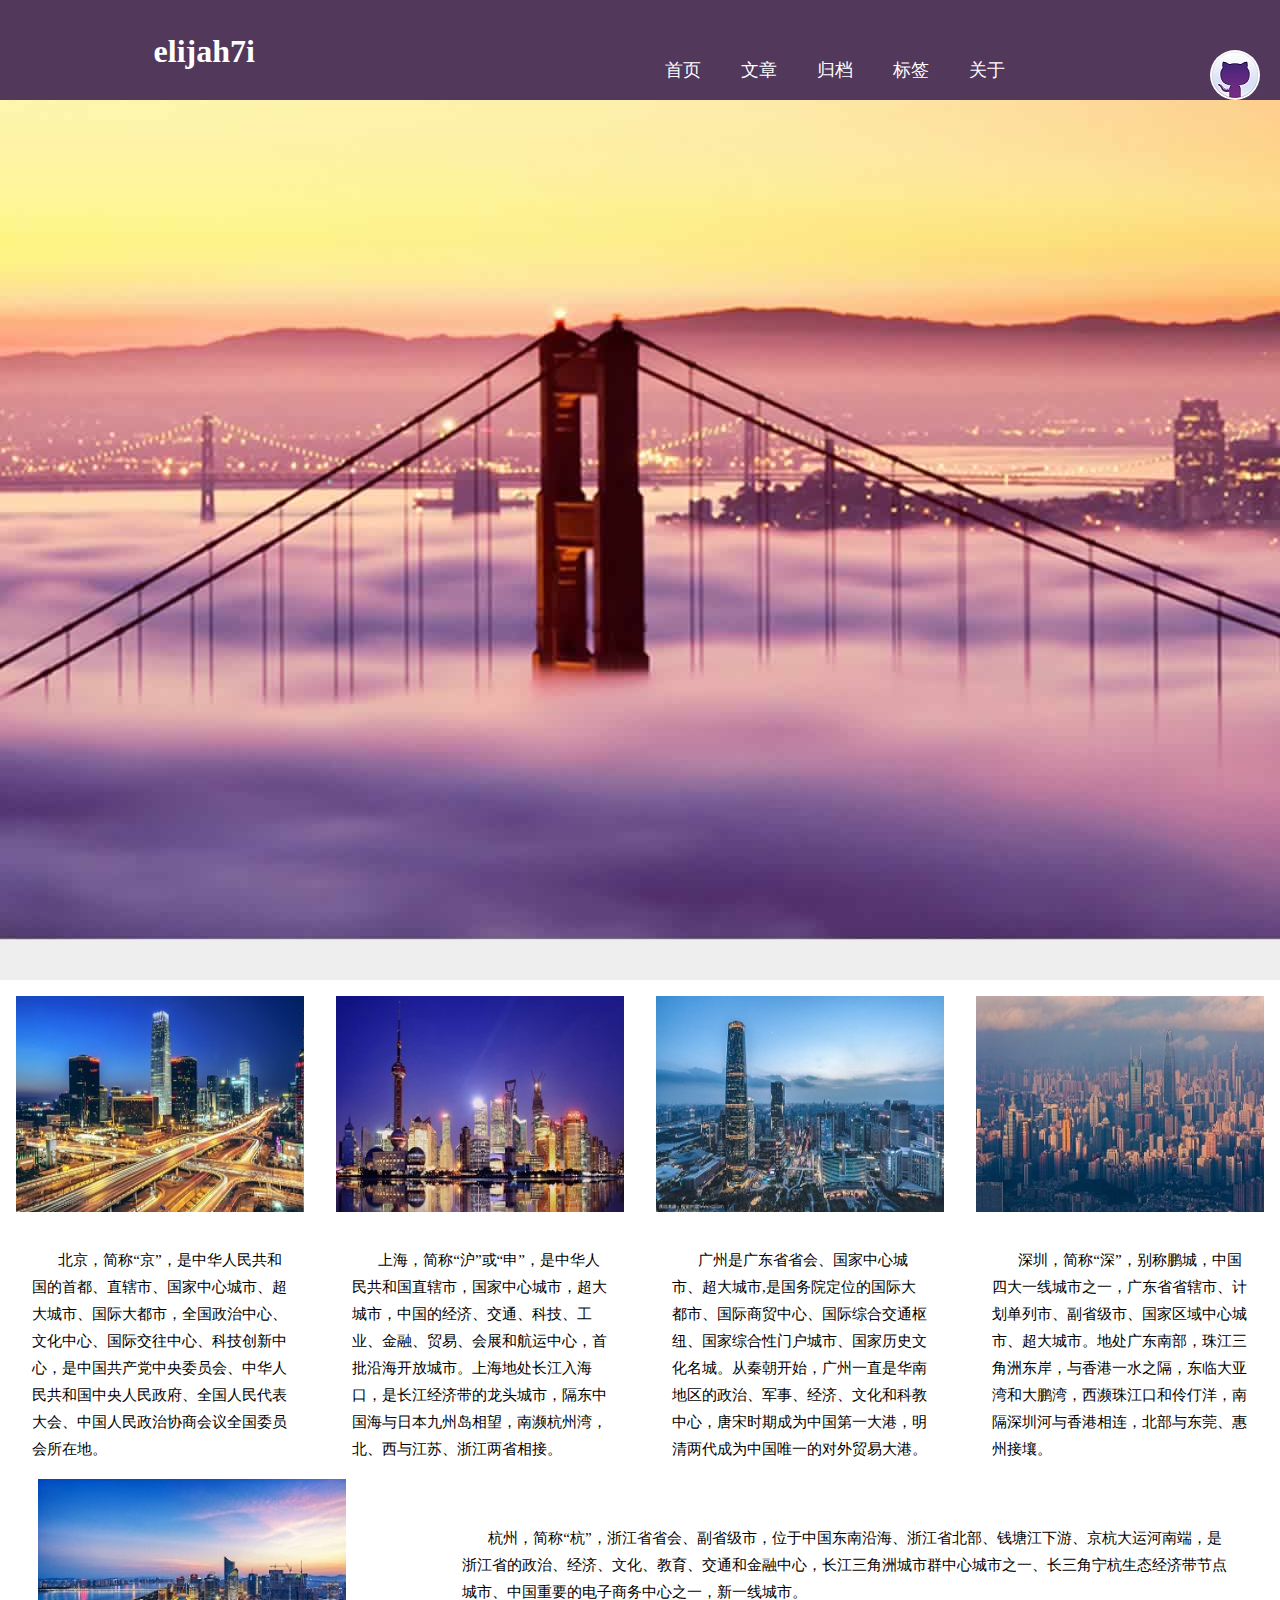
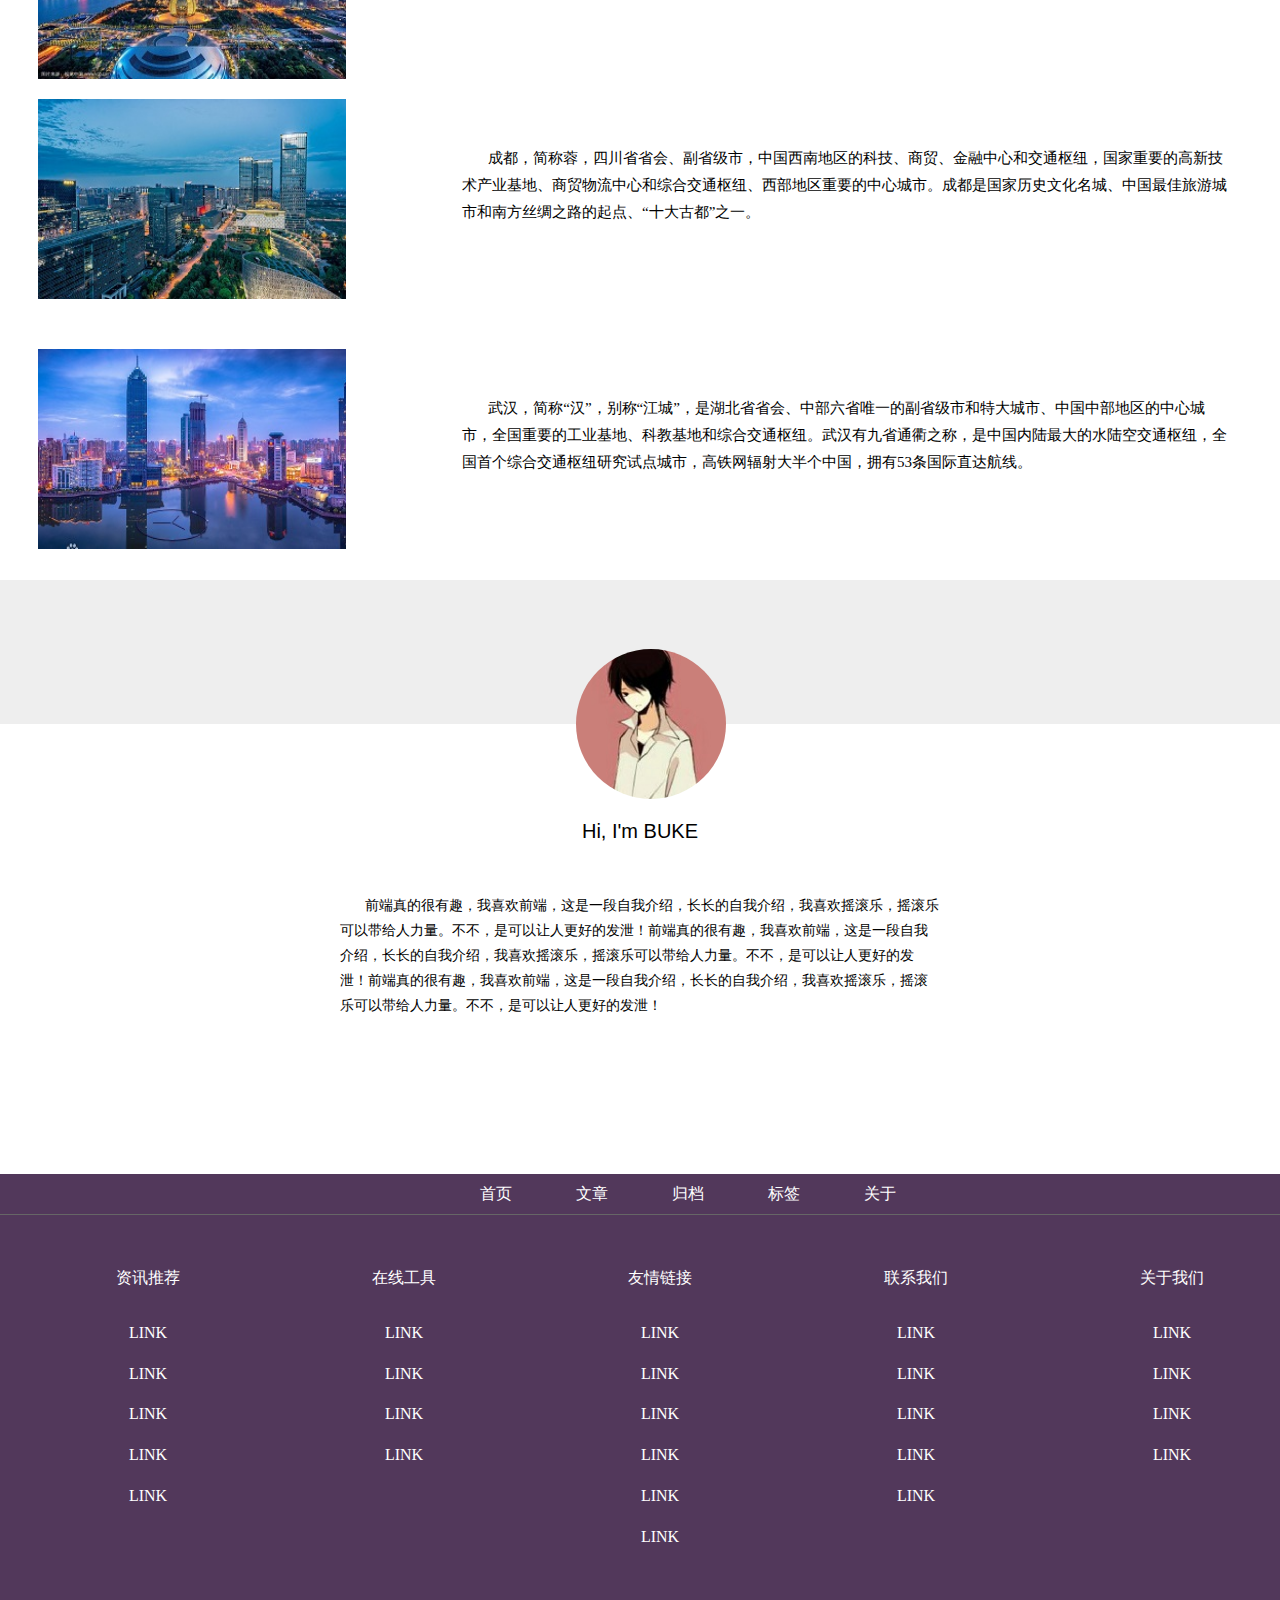
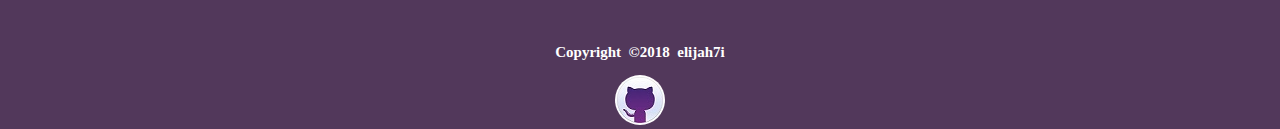
<file: index.html>
<!DOCTYPE html>
<html>
    <head>
        <meta charset="utf-8">
        <title>Index</title>
        <link rel="shortcut icon" href="image/ee.ico" />
        <link rel="stylesheet" type="text/css" href="css/index.css" />
    </head>
    <body>
        <div id="header">
            <div class="title1">
                <h1>elijah7i</h1>
            </div>
            <div class="title2">
                <ul>
                    <li><a href="index.html">首页</a></li>
                    <li><a href="http://www.cnblogs.com/mix88/">文章</a></li>
                    <li><a href="#">归档</a></li>
                    <li><a href="#">标签</a></li>
                    <li><a href="about.html">关于</a></li>
                </ul>    
            </div>
            <div class="title3">
                <a href="https://github.com/buke2020"><img src="image/git.jpg" alt="github" /></a>
            </div>
        </div>

        <br/><br/><br/><br/>
        <div class="bridge">
            <img src="image/bridge.jpg" alt="Golden Gate Bridge" />
        </div>

        <div class="img">
            <img src="image/bj.jpg" alt="北京" />
            <div class="desc"><p>&nbsp;&nbsp;&nbsp;&nbsp;&nbsp;&nbsp;&nbsp;北京，简称“京”，是中华人民共和国的首都、直辖市、国家中心城市、超大城市、国际大都市，全国政治中心、文化中心、国际交往中心、科技创新中心，是中国共产党中央委员会、中华人民共和国中央人民政府、全国人民代表大会、中国人民政治协商会议全国委员会所在地。</p></div>
        </div>
        <div class="img">
            <img src="image/sh.jpg" alt="上海" />
            <div class="desc"><p>&nbsp;&nbsp;&nbsp;&nbsp;&nbsp;&nbsp;&nbsp;上海，简称“沪”或“申”，是中华人民共和国直辖市，国家中心城市，超大城市，中国的经济、交通、科技、工业、金融、贸易、会展和航运中心，首批沿海开放城市。上海地处长江入海口，是长江经济带的龙头城市，隔东中国海与日本九州岛相望，南濒杭州湾，北、西与江苏、浙江两省相接。</p></div>
        </div>
            <div class="img">
            <img src="image/gz.jpg" alt="广州" />
            <div class="desc"><p>&nbsp;&nbsp;&nbsp;&nbsp;&nbsp;&nbsp;&nbsp;广州是广东省省会、国家中心城市、超大城市,是国务院定位的国际大都市、国际商贸中心、国际综合交通枢纽、国家综合性门户城市、国家历史文化名城。从秦朝开始，广州一直是华南地区的政治、军事、经济、文化和科教中心，唐宋时期成为中国第一大港，明清两代成为中国唯一的对外贸易大港。</p></div>
        </div>
        <div class="img">
            <img src="image/sz.jpg" alt="深圳" />
            <div class="desc"><p>&nbsp;&nbsp;&nbsp;&nbsp;&nbsp;&nbsp;&nbsp;深圳，简称“深”，别称鹏城，中国四大一线城市之一，广东省省辖市、计划单列市、副省级市、国家区域中心城市、超大城市。地处广东南部，珠江三角洲东岸，与香港一水之隔，东临大亚湾和大鹏湾，西濒珠江口和伶仃洋，南隔深圳河与香港相连，北部与东莞、惠州接壤。</p></div>
        </div>

        <br/><br/><br/><br/><br/><br/><br/><br/><br><br/><br/><br/><br/><br/>
        <br/><br/><br/><br/><br/><br/><br/><br/><br><br/><br/><br/><br/>
        <div class="imges">
            <img src="image/hz.jpg" alt="杭州" />
            <div class="rightdesc"><p>&nbsp;&nbsp;&nbsp;&nbsp;&nbsp;&nbsp;&nbsp;杭州，简称“杭”，浙江省省会、副省级市，位于中国东南沿海、浙江省北部、钱塘江下游、京杭大运河南端，是浙江省的政治、经济、文化、教育、交通和金融中心，长江三角洲城市群中心城市之一、长三角宁杭生态经济带节点城市、中国重要的电子商务中心之一，新一线城市。</p></div>
        </div>
        <div class="imges">
            <img src="image/cd.jpg" alt="成都" />
            <div class="rightdesc"><p>&nbsp;&nbsp;&nbsp;&nbsp;&nbsp;&nbsp;&nbsp;成都，简称蓉，四川省省会、副省级市，中国西南地区的科技、商贸、金融中心和交通枢纽，国家重要的高新技术产业基地、商贸物流中心和综合交通枢纽、西部地区重要的中心城市。成都是国家历史文化名城、中国最佳旅游城市和南方丝绸之路的起点、“十大古都”之一。</p></div>
        </div>
        <div class="imges">
            <img src="image/wh.jpg" alt="武汉" />
            <div class="rightdesc"><p>&nbsp;&nbsp;&nbsp;&nbsp;&nbsp;&nbsp;&nbsp;武汉，简称“汉”，别称“江城”，是湖北省省会、中部六省唯一的副省级市和特大城市、中国中部地区的中心城市，全国重要的工业基地、科教基地和综合交通枢纽。武汉有九省通衢之称，是中国内陆最大的水陆空交通枢纽，全国首个综合交通枢纽研究试点城市，高铁网辐射大半个中国，拥有53条国际直达航线。</p></div>
        </div>

        <br/><br/><br/><br/><br/><br/><br/><br/>
        <div id="avatar">
            <img src="image/buke.jpg" alt="BUKE" /><h2>Hi, I'm BUKE</h2>
            <p>&nbsp;&nbsp;&nbsp;&nbsp;&nbsp;&nbsp;&nbsp;前端真的很有趣，我喜欢前端，这是一段自我介绍，长长的自我介绍，我喜欢摇滚乐，摇滚乐可以带给人力量。不不，是可以让人更好的发泄！前端真的很有趣，我喜欢前端，这是一段自我介绍，长长的自我介绍，我喜欢摇滚乐，摇滚乐可以带给人力量。不不，是可以让人更好的发泄！前端真的很有趣，我喜欢前端，这是一段自我介绍，长长的自我介绍，我喜欢摇滚乐，摇滚乐可以带给人力量。不不，是可以让人更好的发泄！</p>
        </div>

        <div id="footer">
            <ul>
                <li><a href="index.html">首页</a></li>
                <li><a href="http://www.cnblogs.com/mix88/">文章</a></li>
                <li><a href="#">归档</a></li>
                <li><a href="#">标签</a></li>
                <li><a href="about.html">关于</a></li>
            </ul>
        </div>

        <div class="link">
            <div class="line">
                <ul>
                    <li class="titlebar">资讯推荐</li>
                    <li><a href="#">LINK</a></li>
                    <li><a href="#">LINK</a></li>
                    <li><a href="#">LINK</a></li>
                    <li><a href="#">LINK</a></li>
                    <li><a href="#">LINK</a></li>
                </ul>
            </div>
            <div class="line">
                <ul>
                    <li class="titlebar">在线工具</li>
                    <li><a href="#">LINK</a></li>
                    <li><a href="#">LINK</a></li>
                    <li><a href="#">LINK</a></li>
                    <li><a href="#">LINK</a></li>
                </ul>
            </div>
            <div class="line">
                <ul>
                    <li class="titlebar">友情链接</li>
                    <li><a href="http://www.cnblogs.com/mix88/">LINK</a></li>
                    <li><a href="http://www.cnblogs.com/mix88/">LINK</a></li>
                    <li><a href="http://www.cnblogs.com/mix88/">LINK</a></li>
                    <li><a href="http://www.cnblogs.com/mix88/">LINK</a></li>
                    <li><a href="http://www.cnblogs.com/mix88/">LINK</a></li>
                    <li><a href="http://www.cnblogs.com/mix88/">LINK</a></li>
                </ul>
            </div>
            <div class="line">
                <ul>
                    <li class="titlebar">联系我们</li>
                    <li><a href="#">LINK</a></li>
                    <li><a href="#">LINK</a></li>
                    <li><a href="#">LINK</a></li>
                    <li><a href="#">LINK</a></li>
                    <li><a href="#">LINK</a></li>
                </ul>
            </div>
            <div class="line">
                <ul>
                    <li class="titlebar">关于我们</li>
                    <li><a href="about.html">LINK</a></li>
                    <li><a href="about.html">LINK</a></li>
                    <li><a href="about.html">LINK</a></li>
                    <li><a href="about.html">LINK</a></li>
                </ul>
            </div>
        </div>
    
        <div class="copyright">
            <h4>Copyright&nbsp;&nbsp;©2018&nbsp;&nbsp;elijah7i</h4>
            <a href="http://github.com/buke2020"><img src="image/git.jpg" alt="Github" /></a>
        </div>

        <audio autoplay="autoplay" loop="-1">
            <source src="audio/ocean.mp3" type="audio/mp3">
        </audio>
    </body>
</html>
</file>
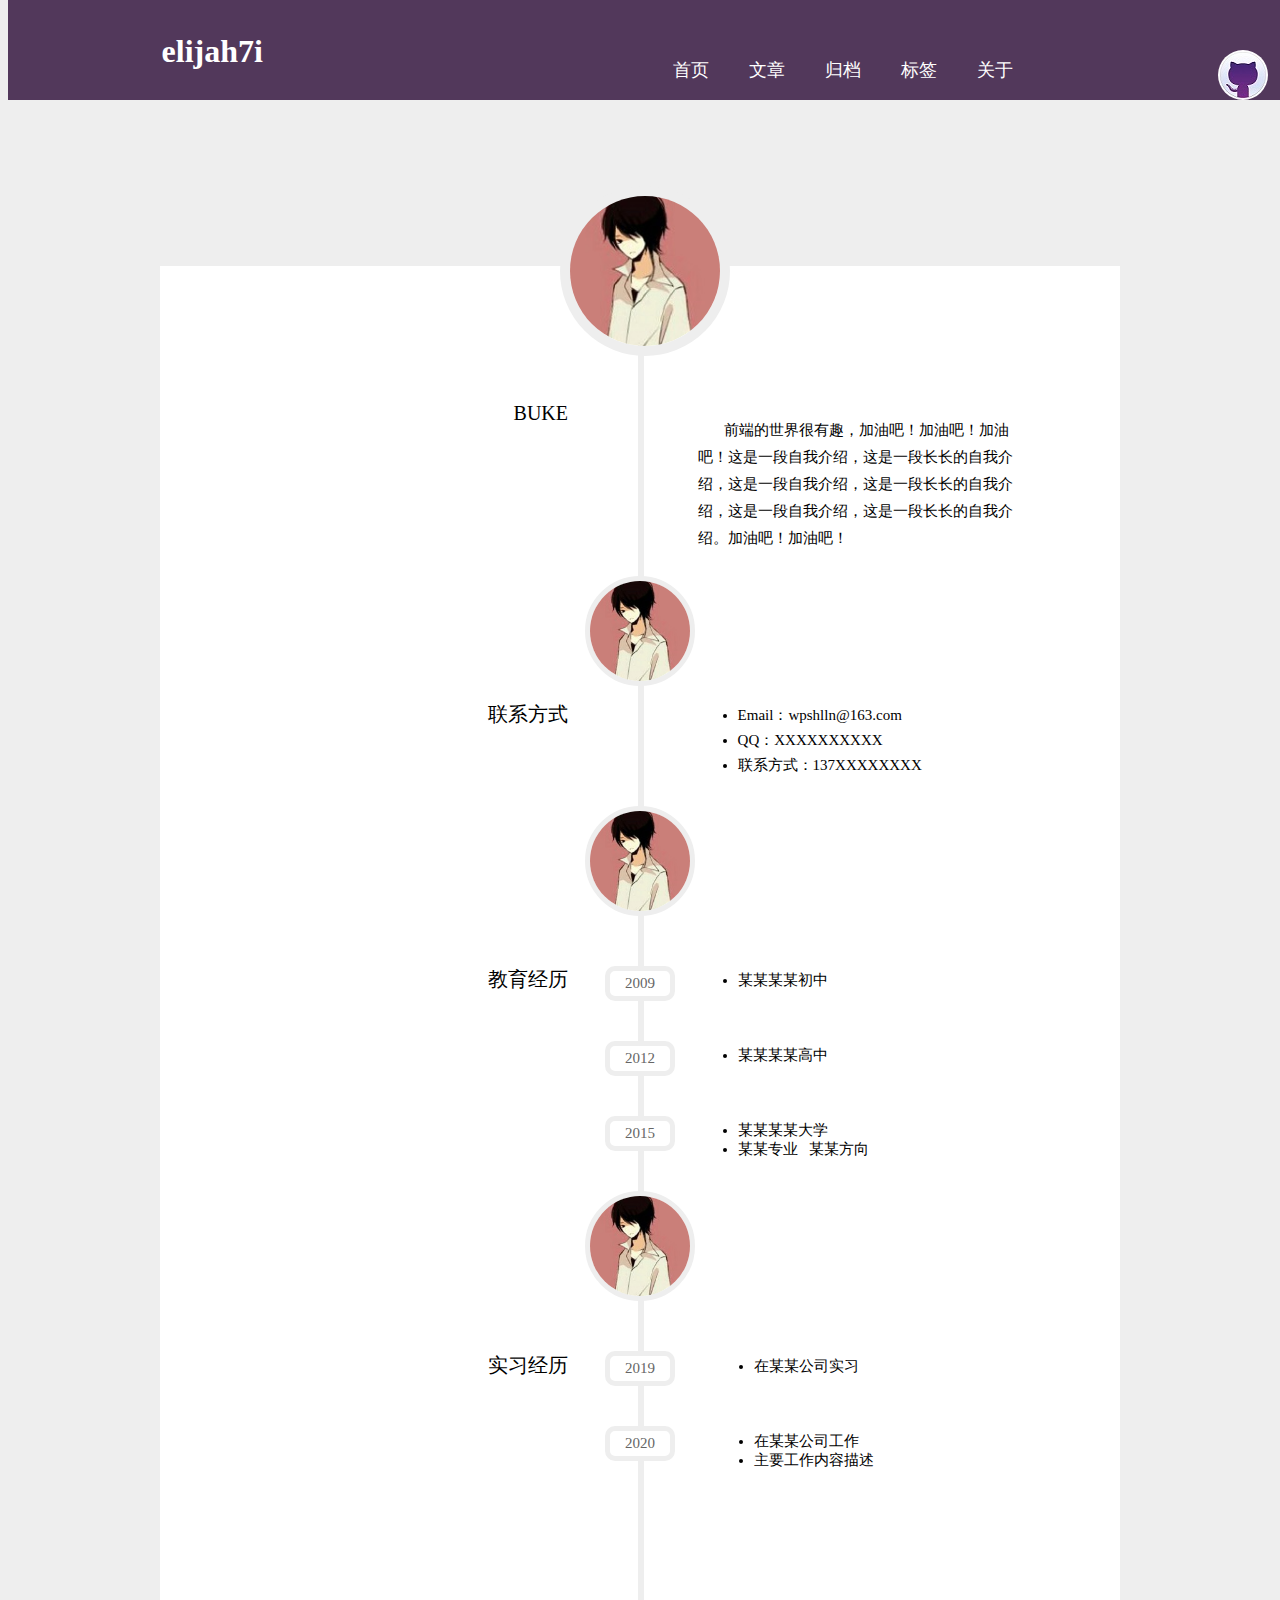
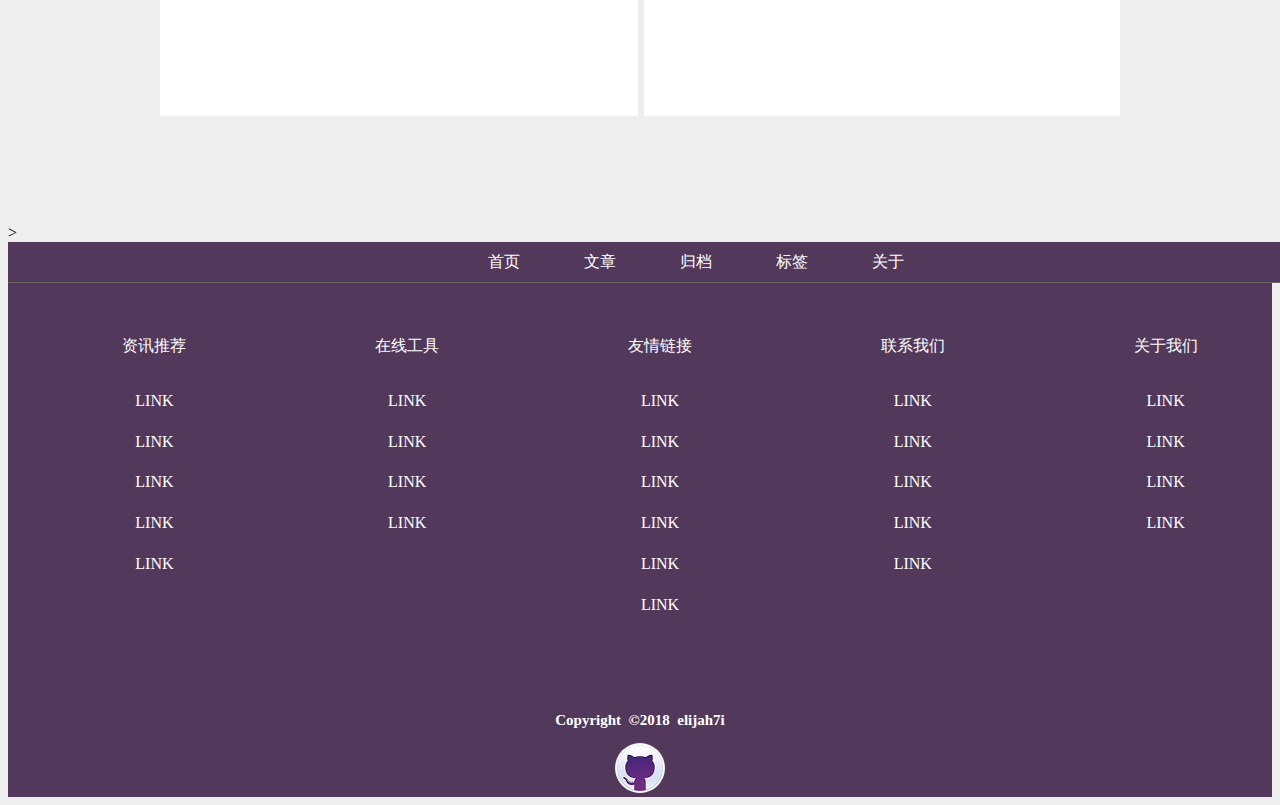
<file: about.html>
<!DOCTYPE html>
<html>
    <head>
        <meta charset="utf-8">
        <title>About</title>
        <link rel="shortcut icon" href="image/ee.ico" />
        <link rel="stylesheet" type="text/css" href="css/about.css" />
    </head>
    <body>
        <div id="header">
            <div class="title1">
                <h1>elijah7i</h1>
            </div>
            <div class="title2">
                <ul>
                    <li><a href="index.html">首页</a></li>
                    <li><a href="http://www.cnblogs.com/mix88/">文章</a></li>
                    <li><a href="#">归档</a></li>
                    <li><a href="#">标签</a></li>
                    <li><a href="about.html">关于</a></li>
                </ul>    
            </div>
            <div class="title3">
                <a href="https://github.com/buke2020"><img src="image/git.jpg" alt="github" /></a>
            </div>
        </div>

        <br/><br/><br/><br/><br/><br/>
        <div class="about main-center">
            <div class="time-line absolute-left"></div>
             
            <img class="img-person absolute-left" src="image/buke.jpg" alt="BUKE" />
            <img class="img-tel img-small main-center" src="image/buke.jpg" alt="BUKE" />
            <img class="img-edu img-small main-center" src="image/buke.jpg" alt="BUKE" />
        
            <div class="year main-center">2009</div>
            <div class="year main-center">2012</div>
            <div class="year main-center">2015</div>
             
            <img class="img-intern img-small main-center" src="image/buke.jpg" alt="BUKE" />
             
            <div class="year main-center">2019</div>
            <div class="year main-center">2020</div>
            <div class="time-left name">BUKE</div>
            <div class="time-left contact">联系方式</div>
            <div class="time-left edu">教育经历</div>
            <div class="time-left intern">实习经历</div>
             
            <div class="time-right name">
            <p>&nbsp;&nbsp;&nbsp;&nbsp;&nbsp;&nbsp;&nbsp;前端的世界很有趣，加油吧！加油吧！加油吧！这是一段自我介绍，这是一段长长的自我介绍，这是一段自我介绍，这是一段长长的自我介绍，这是一段自我介绍，这是一段长长的自我介绍。加油吧！加油吧！</p>
        </div>
             
        <div class="time-right contact">
            <ul>
                <li>Email：wpshlln@163.com</li>
                <li>QQ：XXXXXXXXXX</li>
                <li>联系方式：137XXXXXXXX</li>
            </ul>
        </div>
             
        <div class="time-right edu edu-right">
            <div>
                <ul>
                    <li>某某某某初中</li>
                </ul>
            </div>
            <div>
                <ul>
                    <li>某某某某高中</li>
                </ul>
            </div>
            <div>
                <ul>
                    <li>某某某某大学</li>
                    <li>某某专业&nbsp;&nbsp;&nbsp;某某方向</li>
                </ul>
            </div>
        </div>
             
        <div class="time-right intern intern-right">
            <div>
                <ul>
                    <li>在某某公司实习</li>
                </ul>
            </div>
            <div>
                <ul>
                    <li>在某某公司工作</li>
                    <li>主要工作内容描述</li>
                </ul>
            </div>
        </div>
        </div>
        
        <br/><br/><br/><br/><br/><br/>>    
        <div id="footer">
            <ul>
                <li><a href="index.html">首页</a></li>
                <li><a href="http://www.cnblogs.com/mix88/">文章</a></li>
                <li><a href="#">归档</a></li>
                <li><a href="#">标签</a></li>
                <li><a href="about.html">关于</a></li>
            </ul>
        </div>
            
        <div class="link">
            <div class="line">
                <ul>
                    <li class="titlebar">资讯推荐</li>
                    <li><a href="#">LINK</a></li>
                    <li><a href="#">LINK</a></li>
                    <li><a href="#">LINK</a></li>
                    <li><a href="#">LINK</a></li>
                    <li><a href="#">LINK</a></li>
                </ul>
            </div>
            <div class="line">
                <ul>
                    <li class="titlebar">在线工具</li>
                    <li><a href="#">LINK</a></li>
                    <li><a href="#">LINK</a></li>
                    <li><a href="#">LINK</a></li>
                    <li><a href="#">LINK</a></li>
                </ul>
            </div>
            <div class="line">
                <ul>
                    <li class="titlebar">友情链接</li>
                    <li><a href="http://www.cnblogs.com/mix88/">LINK</a></li>
                    <li><a href="http://www.cnblogs.com/mix88/">LINK</a></li>
                    <li><a href="http://www.cnblogs.com/mix88/">LINK</a></li>
                    <li><a href="http://www.cnblogs.com/mix88/">LINK</a></li>
                    <li><a href="http://www.cnblogs.com/mix88/">LINK</a></li>
                    <li><a href="http://www.cnblogs.com/mix88/">LINK</a></li>
                </ul>
            </div>
            <div class="line">
                <ul>
                    <li class="titlebar">联系我们</li>
                    <li><a href="#">LINK</a></li>
                    <li><a href="#">LINK</a></li>
                    <li><a href="#">LINK</a></li>
                    <li><a href="#">LINK</a></li>
                    <li><a href="#">LINK</a></li>
                </ul>
            </div>
            <div class="line">
                <ul>
                    <li class="titlebar">关于我们</li>
                    <li><a href="about.html">LINK</a></li>
                    <li><a href="about.html">LINK</a></li>
                    <li><a href="about.html">LINK</a></li>
                    <li><a href="about.html">LINK</a></li>
                </ul>
            </div>
        </div>
        
        <div class="copyright">
            <h4>Copyright&nbsp;&nbsp;©2018&nbsp;&nbsp;elijah7i</h4>
            <a href="http://github.com/buke2020"><img src="image/git.jpg" alt="Github" /></a>
        </div>

        <audio autoplay="autoplay" loop="-1">
            <source src="audio/ocean.mp3" type="audio/mp3">
        </audio>
    </body>
</html>
</file>
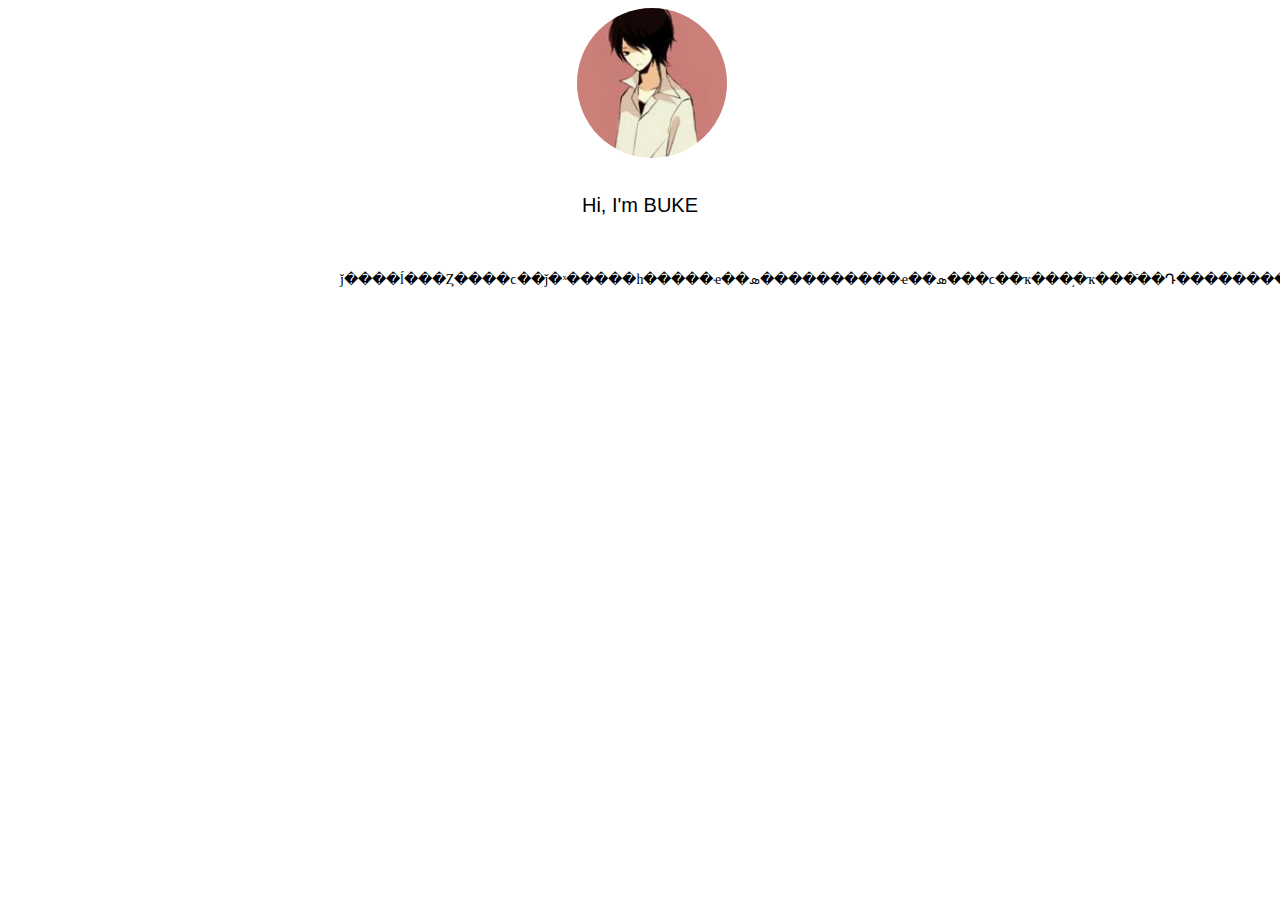
<file: static-page/avatar.html>
<html>
<head>
	<title>Բ��ͼ������</title>
	<link rel="icon" href="img/ee.ico">
<style>
#avatar
{
	height:520px;
	background-color:#fff;
}
#avatar img
{	
	margin-left:45%;
	width:150px;
	height:150px;
	border-radius:50%;
	overflow:hidden;
}
#avatar h2
{	
	margin-top: 36px;
	margin-bottom: 50px;
    	font-size: 20px;
    	color: #000;
    	text-align: center;
    	font-family: 'Century Gothic', sans-serif;
    	font-weight: normal;
}
#avatar p
{
	 margin: 0 auto;
    	max-width: 600px;
    	color: #000;
    	font-size: 14px;
    	line-height: 1.8;
}
</style>
</head>
<body>
<div id="avatar">
	<img src="img/buke.jpg">
	<h2>Hi, I'm BUKE</h2>
        <p>ǰ����ĺ���Ȥ����ϲ��ǰ�ˣ�����һ�����ҽ��ܣ����������ҽ��ܣ���ϲ��ҡ���֣�ҡ���ֿ��Դ������������������ǿ������˸��õķ�й��ǰ����ĺ���Ȥ����ϲ��ǰ�ˣ�����һ�����ҽ��ܣ����������ҽ��ܣ���ϲ��ҡ���֣�ҡ���ֿ��Դ������������������ǿ������˸��õķ�й��ǰ����ĺ���Ȥ����ϲ��ǰ�ˣ�����һ�����ҽ��ܣ����������ҽ��ܣ���ϲ��ҡ���֣�ҡ���ֿ��Դ������������������ǿ������˸��õķ�й��</p>
</div>
</body>
</html>
</file>
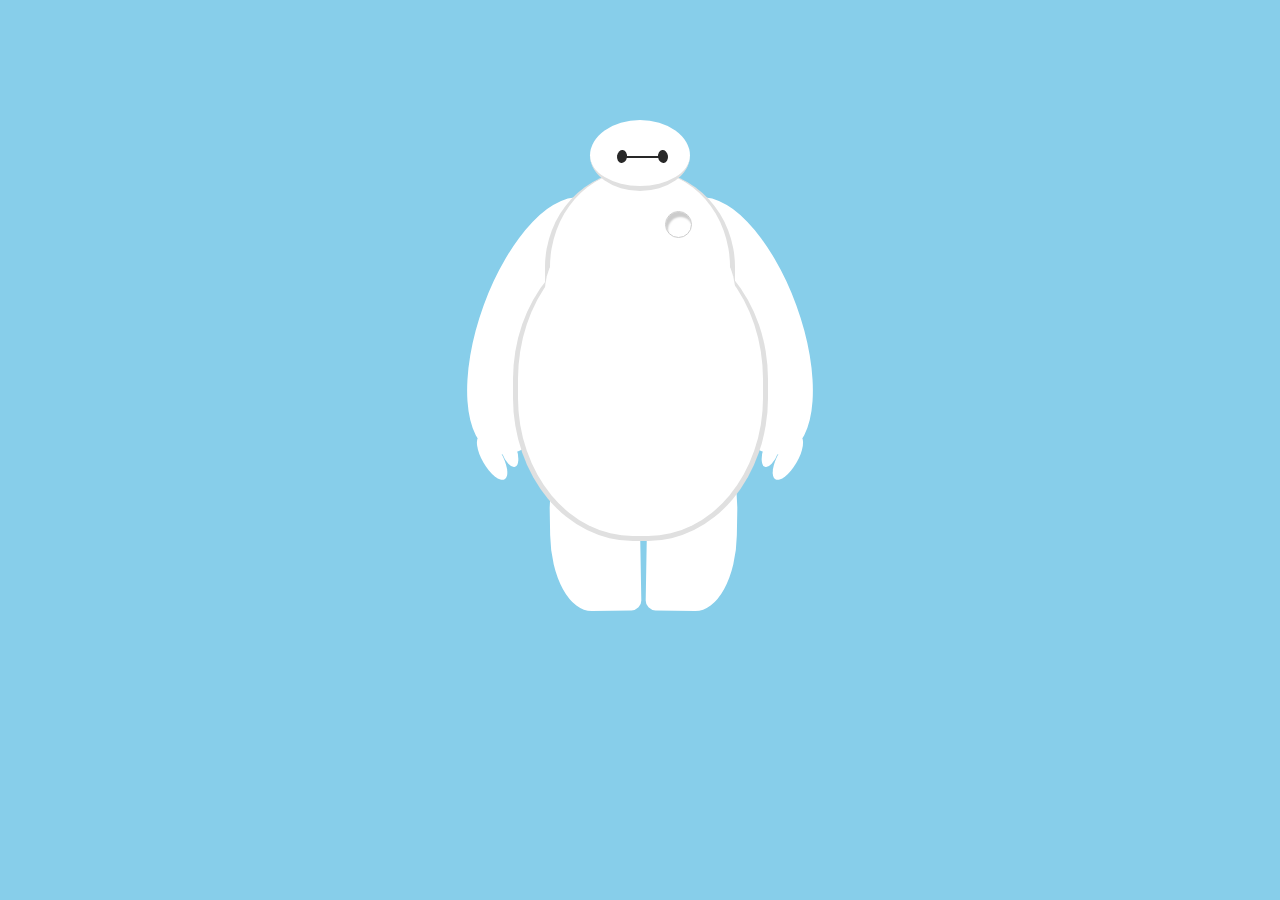
<file: static-page/Baymax.html>
<!doctype html>
<html>

<head>
	<meta charset="utf-8">
	<title>Baymax</title>
	<link rel="icon" href="img/ee.ico"> 	

	<style type="text/css">
	body{
    		background: #87ceea;
	}

	#baymax {
    		margin-top: 120px;
    		height: 600px;
    		overflow: hidden;
	}

	#head {
    		height: 66px;
    		width: 100px;
    		border-radius: 50%;
    		background: #fff;
    		margin: 0 auto;
    		margin-bottom: -20px;
    		border-bottom: 5px solid #e0e0e0;
    		z-index: 100;
    		position: relative;
	}

	#eye, #eye2 {
    		width: 10px;
    		height: 13px;
    		background: #282828;
    		border-radius: 50%;
    		position: relative;
    		top: 30px;
    		left: 27px;
    		transform: rotate(8deg);
	}
	#eye2 {
    		transform: rotate(-8deg);
    		left: 68px;
    		top: 17px;
	}
	#mouth {
    		width: 38px;
    		height: 1.6px;
    		background: #282828;
    		position: relative;
    		left: 34px;
    		top: 10px;
	}

	#torso, #belly {
    		margin: 0 auto;
    		height: 200px;
    		width: 180px;
    		background: #fff;
    		border-radius: 47%;
    		border: 5px solid #e0e0e0;
    		border-top: none;
    		z-index: 1;
	}
	#belly {
    		height: 300px;
    		width: 245px;
    		margin-top: -140px;
    		z-index: 5;
	}

	#cover {
    		width: 190px;
    		background: #fff;
    		height: 150px;
    		margin: 0 auto;
    		position: relative;
    		top: -20px;
    		border-radius: 50%;
	}

	#heart{
    		width: 25px; 
    		height: 25px; 
    		border-radius: 50%; 
    		position: relative; 
    		box-shadow: 2px 5px 2px #ccc inset; 
    		right: -115px; 
    		top: 40px; 
    		z-index: 111; 
    		border: 1px solid #ccc;
	}

	#left-arm, #right-arm {
    		height: 270px;
    		width: 120px;
    		border-radius: 50%;
    		margin: 0 auto;
    		position: relative;
    		background: #fff;
    		top: -350px;
    		left: -100px;
    		transform: rotate(20deg);
    		z-index: -1;
	}
	#right-arm {
    		transform: rotate(-20deg);
    		left: 100px;
    		top: -620px;
	}

	#l-bigfinger, #r-bigfinger {
    		height: 50px;
    		width: 20px;
    		border-radius: 50%;
    		position: relative;
    		background: #fff;
    		top: 250px;
    		left: 50px;
    		transform: rotate(-50deg);
	}
	#r-bigfinger {
    		left: 50px;
    		transform: rotate(50deg);
	}

	#l-smallfinger, #r-smallfinger {
    		height: 35px;
    		width: 15px;
    		border-radius: 50%;
    		position: relative;
    		background: #fff;
    		top: 195px;
    		left: 66px;
    		transform: rotate(-40deg);
	}
	#r-smallfinger {   
    		transform: rotate(40deg);
    		top: 195px;
    		left: 39px;
	}

	#left-leg, #right-leg {
    		height: 170px;
    		width: 90px;
    		border-radius: 40% 30% 10px 45%;
    		position: relative;
    		background: #fff;
    		top: -640px;
    		left: -45px;
    		transform: rotate(-1deg);
    		z-index: -2;
    		margin: 0 auto;
	}
	#right-leg {
    		border-radius:30% 40% 45% 10px;
    		top: -810px;
    		left: 52px;
    		transform: rotate(1deg);
	}
	</style>
	
</head>

<body>
    <div id="baymax">
        <!-- 定义头部，包括两个眼睛和嘴 -->
        <div id="head">
            <div id="eye"></div>
            <div id="eye2"></div>
            <div id="mouth"></div>
        </div>

        <!-- 定义躯干，包括心脏 -->
        <div id="torso">
            <div id="heart"></div>
        </div>

        <!-- 定义肚子腹部，包括 cover（和躯干的连接处） -->
        <div id="belly">
            <div id="cover"></div>
        </div>

        <!-- 定义左臂和右臂，包括一大一小两个手指 -->
        <div id="left-arm">
            <div id="l-bigfinger"></div>
            <div id="l-smallfinger"></div>
        </div>
        <div id="right-arm">
            <div id="r-bigfinger"></div>
            <div id="r-smallfinger"></div>
        </div>

        <!-- 定义左腿和右腿 -->
        <div id="left-leg"></div>
        <div id="right-leg"></div>
    </div>
</body>

</html>
</file>
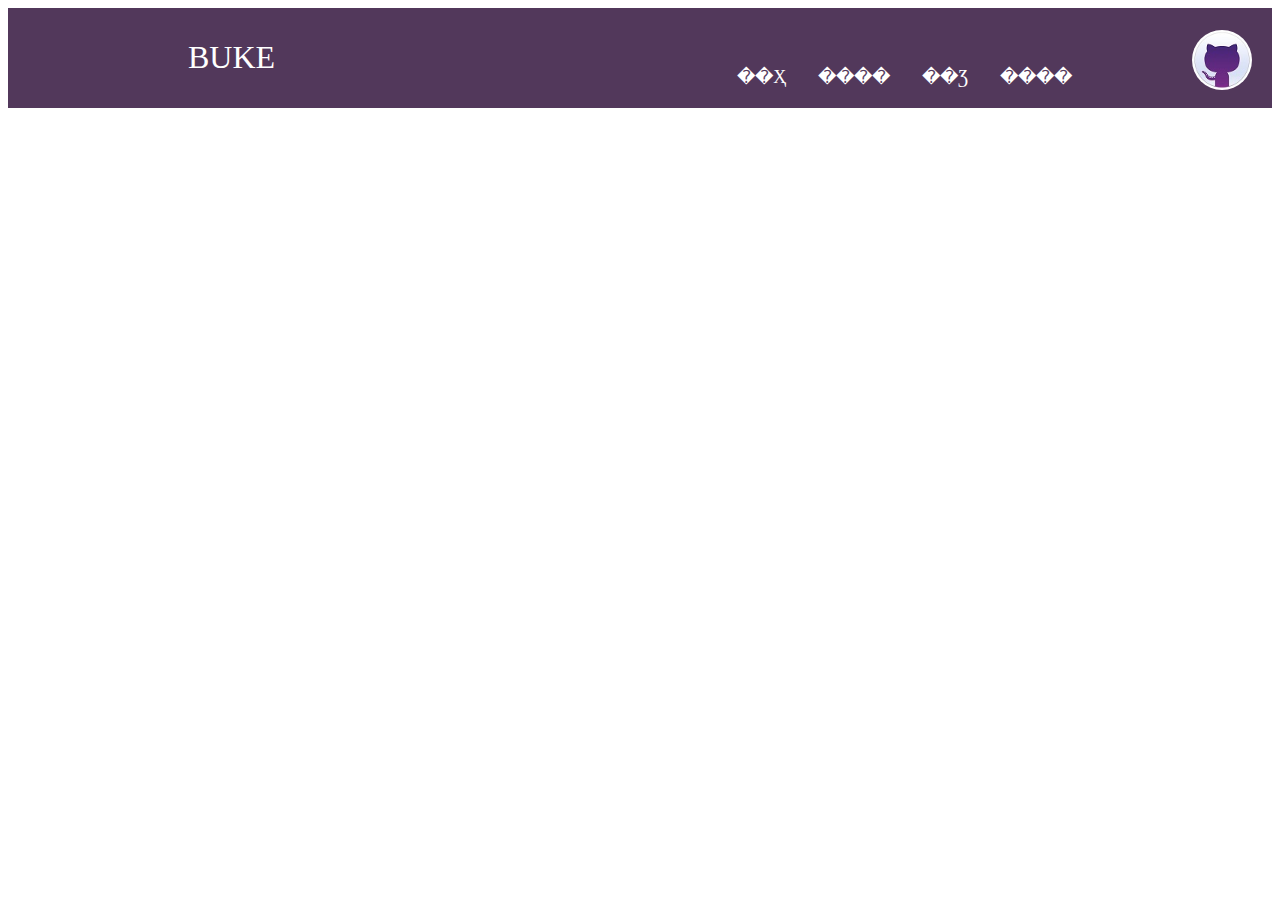
<file: static-page/header.html>
<html>
<head>
	<title>������</title>
	<link rel="icon" href="img/ee.ico">
<style>
#header {
    background-color: #52385B;
    color: #fff;
    height: 100px;
    position: relative;
}
#header .center {
    	height: 60px;
    	position: relative;
}
#header .center h1 {
    	font-weight: normal;
    	position: absolute;
    	left: 180px;
    	top: 10px;
}
#header .center .nav {
    	position: absolute;
    	right: 200px;
    	bottom: -36px;
    	font-size: 16px;
}
#header .center .nav ul li {
	list-style-type: none;
	font-weight: normal;
	font-family: serif;
    	font-size: 18px;
    	display: inline-block;
    	padding-left: 28px;
}
#header .center .nav a:link,a:visited
{
	color:#FFFFFF;
	text-decoration:none;
	text-transform:uppercase;
}
#header .center .nav a:hover,a:active
{
	color: red;
}
#header .git img {
    	position: absolute;
	right:20px;
	bottom: 18px;
	width:60px;
	height:60px;
	border-radius:50%;
	overflow:hidden;
}
</style>
</head>
<body>
<div id="header">
      	<div class="center">
               	<h1>BUKE</h1>
                <div class="nav">
                    	<ul>
                        	<li><a href="#">��ҳ</a></li>
                        	<li><a href="http://www.cnblogs.com/mix88/">����</a></li>
                        	<li><a href="#">��Ʒ</a></li>
                        	<li><a href="#">����</a></li>
                    	</ul>
                </div>
        </div>
        <a class="git" href="http://github.com/buke2020">
                <img src="img/git.jpg" alt="Github">
        </a>
</div>
</body>
</html>
</file>
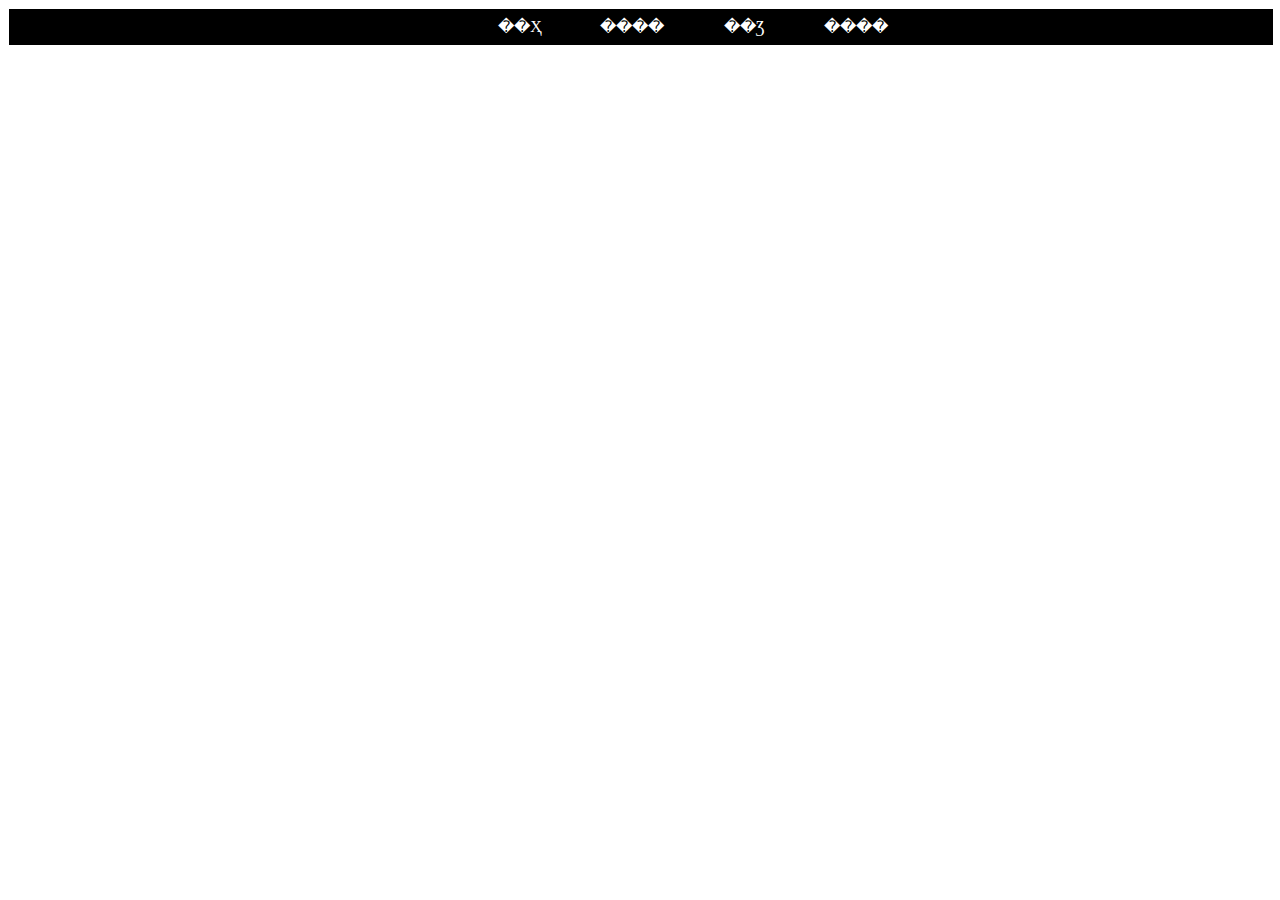
<file: static-page/navigation.html>
<!DOCTYPE html>
<html>
<head>
	<title>������</title>
	<link rel="icon" href="img/ee.ico">
<style>
div.containers
{
	background-color: black;
	width:100%;
	margin:0px;
	border:1px solid;
	border-color: white;
	line-height:150%;
}
ul
{
	list-style-type:none;
	margin:0;
	padding-left: 36%;
	overflow:hidden;
}
li
{
	float:left;
}
a:link,a:visited
{
	display:block;
	width:100px;
	color:#FFFFFF;
	text-align:center;
	padding:6px;
	text-decoration:none;
	text-transform:uppercase;
}
a:hover,a:active
{
	background-color:#cc0000;
}

</style>
</head>

<body>
<div class="containers">
        <div>
                <ul class="nav">
                    	<li><a href="#">��ҳ</a></li>
                    	<li><a href="http://www.cnblogs.com/mix88/">����</a></li>
                    	<li><a href="#">��Ʒ</a></li>
                    	<li><a href="#">����</a></li>
                </ul>
        </div>
</div>
</body>
</html>
</file>
<file: css/index.css>
body {
    margin: 0;
    padding: 0;
    background-color: #eee
}
#header {
    position: fixed;
    height: 100px;
    width: 100%;
    color: white;
    background-color: #52385B;
}
.title1 {
    margin-left: 12%;
    margin-top: -20px;
    line-height: 100px;
    width: 50%;
}
.title2 {
    position: absolute;
    right: 250px;
    top: 20px;
    font-size: 18px;
}
.title2 ul {
    list-style-type: none;
}
.title2 li {
    float: left;
}
.title2 a:link,a:visited {
    display: inline-block;
    color: white;
    text-align: center;
    padding: 20px 25px 15px 15px;
    text-decoration: none;
    text-transform: uppercase;
}
.title2 a:hover,a:active {
    color: red;
}
.title3 {
    position: absolute;
    right: 20px;
    top: 50px;
    width: 50px;
    height: 50px;
    border-radius: 50%;
    overflow: hidden;
}

.bridge {
    width: 100%;
}

.img {
    margin-top: 36px;
    width: 25%;
    height: 480px;
    float: left;
    background-color: white; 
}
.img img {
    width: 90%;
    height: 45%;
    margin: 5%;
}
.desc {
    width: 80%;
    height: 35%;
    margin: 0 10% 10% 10%;
    text-align: left;
    line-height: 1.8;
    font-size: 15px;
}

.imges {
    width: 100%;
    height: 250px;  
    background-color: white;
}
.imges img {
    width: 24%;
    height: 80%;
    margin: 1.5% 1.5% 1.5% 3%;
}
.rightdesc {
    width: 60%;
    margin: 50px;
    float: right;
    text-align: left;
    line-height: 1.8;
    font-size: 15px;
}

#avatar {
	height:450px;
	background-color:#fff;
}
#avatar img {	
    margin-left: 45%;
    margin-top: -75px;
	width: 150px;
	height: 150px;
	border-radius: 50%;
	overflow: hidden;
}
#avatar h2 {	
	margin-bottom: 50px;
    font-size: 20px;
    color: #000;
    text-align: center;
    font-family: 'Century Gothic', sans-serif;
    font-weight: normal;
}
#avatar p {
	margin: 0 auto;
    max-width: 600px;
    color: #000;
    font-size: 14px;
    line-height: 1.8;
}

#footer {
    position: absolute;
    width: 100%;
    line-height: 150%;
    background-color: #52385B;
    border-bottom: 1px solid #666;
}
#footer ul {
    list-style-type: none;
    padding-left: 35%;
    margin: 0;
}
#footer li {
    float: left;
}
#footer a:link,a:visited {
    width: 80px;
    display: inline-block;
    color: white;
    padding: 8px;
    text-align: center;
    text-decoration: none;
    text-transform: uppercase;
}
#title2 a:hover,a:active {
    color: red;
}

.link {
	width: 100%;
	height: 450px;
    background-color: #52385B;
    color: white;
}
.line {	
    width: 20%;
    height: 360px;
    float: left;
    line-height: 1.8;
}
.titlebar {
    padding-bottom: 20px;
}
.link .line ul {
	list-style-type: none;
	margin-top: 90px;
	text-align: center;
	overflow: hidden;
}
.link .line li {
    text-align: center;
}
.link .line a:link,a:visited{
	display: inline-block;
	text-align: center;
    padding: 6px;
    color: white;
	text-decoration: none;
	text-transform: uppercase;
}
.link .line a:hover,a:active{
	color: red;
}

.copyright {
	text-align: center;
    background-color: #52385B;
    margin-top: -20px;
}
 .copyright h4 {	
    font-size: 15px;
    padding-top: 20px;
    padding-bottom: 30px;
	color: white;
}
.copyright img {
	width: 50px;
    height: 50px;
    margin-top: -50px;
	border-radius: 50%;
	overflow: hidden;
}
</file>
<file: css/about.css>
body {
    background-color: #eee
}
#header {
	position: fixed;
	margin: 0;
    padding: 0;
    top: 0;
    height: 100px;
    width: 100%;
    color: white;
    background-color: #52385B;
}
.title1 {
    margin-left: 12%;
    margin-top: -20px;
    line-height: 100px;
    width: 50%;
}
.title2 {
    position: absolute;
    right: 250px;
    top: 20px;
    font-size: 18px;
}
.title2 ul {
    list-style-type: none;
}
.title2 li {
    float: left;
}
.title2 a:link,a:visited {
    display: inline-block;
    color: white;
    text-align: center;
    padding: 20px 25px 15px 15px;
    text-decoration: none;
    text-transform: uppercase;
}
.title2 a:hover,a:active {
    color: red;
}
.title3 {
    position: absolute;
    right: 20px;
    top: 50px;
    width: 50px;
    height: 50px;
    border-radius: 50%;
    overflow: hidden;
}

.main-center {
    width: 960px;
    margin: 0 auto;
}
.about {
    margin-top: 150px;
    margin-bottom: 0px;
    padding-top: 10px;
    height: 1440px;
    background-color: #fff;
    position: relative;
    z-index: -2;
}
.absolute-left {
    position: absolute;
    left: 50%;
}
.time-line {
    width: 6px;
    height: 1460px;
    position: absolute;
    top: 0;
    margin-left: -2px;
    background-color: #eee;
    z-index: -2;
}
.about img {
    display: block;
}
.img-person {
    width: 150px;
    height: 150px;
    border-radius: 50%;
    border:10px solid #eee;
    top: -80px;
    margin-left: -80px;
}
.img-small {
    width: 100px;
    height:100px;
    border:5px solid #eee;
    border-radius: 60px;
}
.img-tel {
    margin-top: 300px;
    margin-bottom: 120px;
}
.img-edu {
    margin-bottom: 50px;
}
.year {
    margin-bottom: 40px;
    width: 60px;
    height: 25px;
    border:5px solid #eee;
    text-align: center;
    line-height: 25px;
    background-color: #fff;
    border-radius: 10px;
    font-size: 15px;
    color: #666;
}
.img-intern {
 margin-bottom: 50px;
}
.time-left {
 width: 120px;
 position: absolute;
 left: 30%;
 font-size: 20px;
 text-align: right;
}
.name {
 top: 136px;
}
.contact {
 top: 435px;
}
.edu {
 top: 700px;
}
.intern {
 top: 1086px;
}
.time-right {
 position: absolute;
 left: 56%;
 width: 320px;
 font-size: 15px;
}
.name p {
 line-height: 1.8;
}
.contact li {
 margin-bottom: 6px;
}
.intern-right{
 margin-left: 16px;
}
.about .time-right ul {
 margin-top: 5px;
 margin-bottom: 56px;
}

#footer {
    position: absolute;
    width: 100%;
    line-height: 150%;
    background-color: #52385B;
    border-bottom: 1px solid #666;
}
#footer ul {
    list-style-type: none;
    padding-left: 35%;
    margin: 0;
}
#footer li {
    float: left;
}
#footer a:link,a:visited {
    width: 80px;
    display: inline-block;
    color: white;
    padding: 8px;
    text-align: center;
    text-decoration: none;
    text-transform: uppercase;
}
#title2 a:hover,a:active {
    color: red;
}

.link {
	width: 100%;
	height: 450px;
    background-color: #52385B;
    color: white;
}
.line {	
    width: 20%;
    height: 360px;
    float: left;
    line-height: 1.8;
}
.titlebar {
    padding-bottom: 20px;
}
.link .line ul {
	list-style-type: none;
	margin-top: 90px;
	text-align: center;
	overflow: hidden;
}
.link .line li {
    text-align: center;
}
.link .line a:link,a:visited{
	display: inline-block;
	text-align: center;
    padding: 6px;
    color: white;
	text-decoration: none;
	text-transform: uppercase;
}
.link .line a:hover,a:active{
	color: red;
}

.copyright {
	text-align: center;
    background-color: #52385B;
    margin-top: -20px;
}
 .copyright h4 {	
    font-size: 15px;
    padding-top: 20px;
    padding-bottom: 30px;
	color: white;
}
.copyright img {
	width: 50px;
    height: 50px;
    margin-top: -50px;
	border-radius: 50%;
	overflow: hidden;
}
</file>
